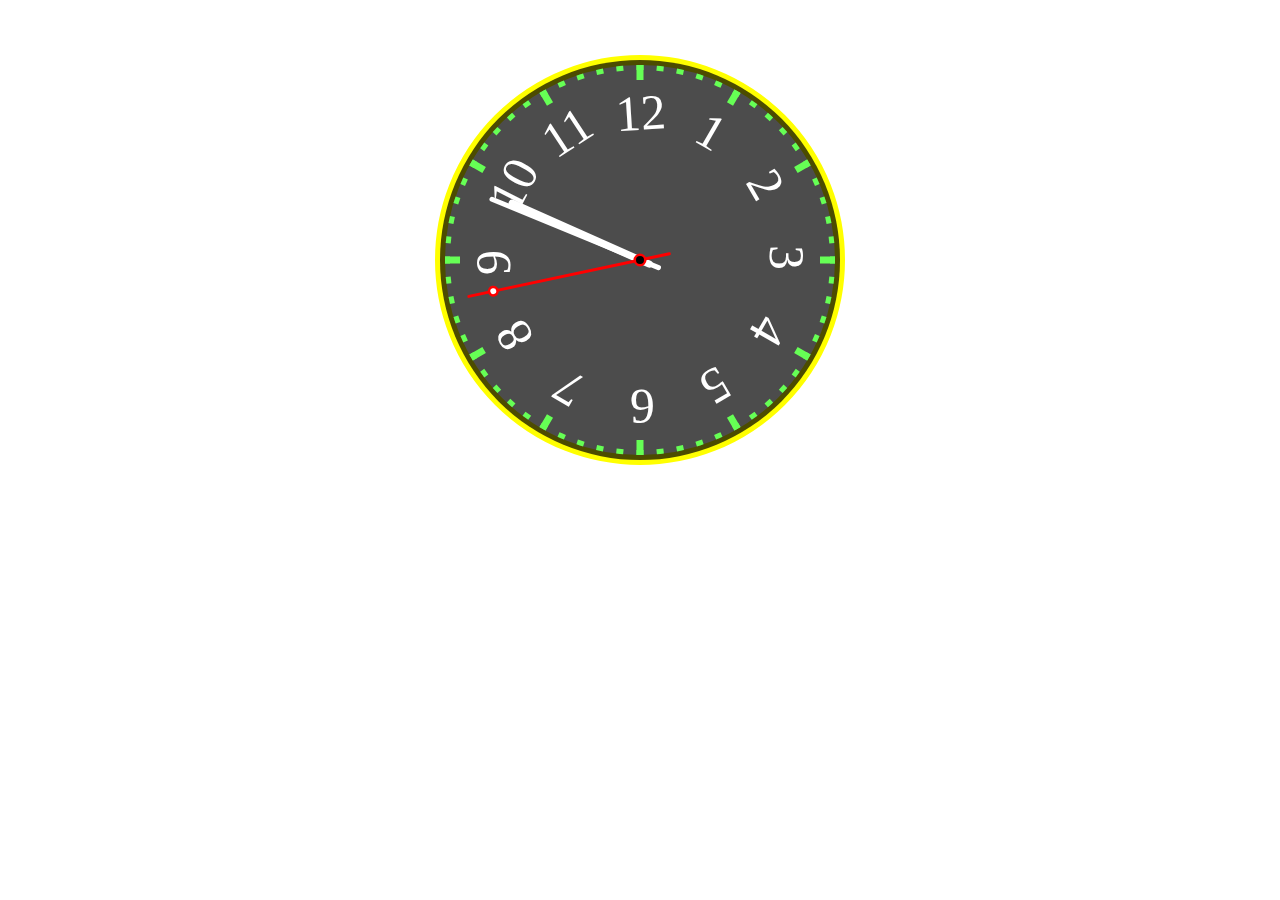
<file: canvas.html>
<!DOCTYPE html>
<html lang="en">
    <head>
    <title>canvas——时钟</title>
        <meta charset="utf-8">
        <style type="text/css" media="screen">
            body{background:url('https://ss0.bdstatic.com/94oJfD_bAAcT8t7mm9GUKT-xh_/timg?image&quality=100&size=b4000_4000&sec=1567157203&di=0f23c7fb6d408813229c4793c801dbc9&src=http://img.zcool.cn/community/03839555742a6c932f875b70fb894f0.jpg') center top no-repeat;}
            div{width:500px;height:500px;margin:10px auto;}
        </style>
    </head>
    <body>
    <div>
        <canvas id="can" width="500px" height="500px">您的浏览器不支持canvas</canvas>
    </div>
    <script type="text/javascript">


        var can=document.getElementById('can').getContext("2d");
            function click(){
                can.clearRect(0,0,500,500);
        can.strokeStyle='#ff0';
        can.fillStyle='rgba(0,0,0,0.7)';
        can.lineWidth='10';
        can.beginPath();
        can.arc(250,250,200,0,360,false);//圆心坐标  半径  0度-360度  逆时针
        can.closePath();
        can.stroke();                    //触笔画法
        can.fill();

        

        for(var i=0;i<12;i++){
            can.save();
            can.strokeStyle='#6f5';
            can.lineWidth='7';
            can.translate(250, 250);
            can.rotate(30*i*Math.PI/180);
            can.beginPath();
            can.moveTo(0, -180);
            can.lineTo(0, -195);
            can.closePath();
            can.stroke();
            can.restore();
        };

        for(var i=0;i<60;i++){
            can.save();
            can.strokeStyle='#6f5';
            can.lineWidth='7';
            can.translate(250, 250);
            can.rotate(6*i*Math.PI/180);
            can.beginPath();
            can.moveTo(0, -190);
            can.lineTo(0, -195);
            can.closePath();
            can.stroke();
            can.restore();
        };

        for(var j=0;j<12;j++){
        	can.save();
        	can.font='50px 宋体';
        	can.fillStyle='#fff';
        	can.translate(250,250);
        	j<9?can.rotate(30*(j+1)*Math.PI/180):can.rotate(29.7*(j+1)*Math.PI/180);
        	can.fillText(j+1,-15,-130);
        	can.restore();
        }

                           //清除圆形区域的图形函数；
            var nowTime=new Date();
            var second=nowTime.getSeconds();
            var minute=nowTime.getMinutes();
            var hour=nowTime.getHours();
            hour+=minute/60;
            minute+=second/60;

            can.save();
            can.font='40px 宋体';
            can.fillStyle='#fff';
            can.shadowOffsetX=2;
            can.shadowOffsetY=2;
            can.shadowBlur=5;
            can.shadowColor='#fff';
            can.textBaseline='top';
            if(hour>=6&&hour<12){
                can.fillText('Good morning！',100,0);
            }else
            if(hour>=12&&hour<18){
                can.fillText('Good afternoon！',100,0);
            }else
            if(hour>=18&&hour<23){
                can.fillText('Good evening！',100,0);
            }else{
                can.fillText('该睡觉啦！',150,0);
            }
            can.restore();

            can.save();
            can.strokeStyle='#fff';
            can.lineWidth='7';
            can.lineJoin='round';
            can.translate(250, 250);
            can.rotate(hour*30*Math.PI/180);
            can.beginPath();
            can.moveTo(0, 10);
            can.lineTo(0, -140);
            can.closePath();
            can.stroke();
            can.restore();

            can.save();
            can.strokeStyle='#fff';
            can.lineWidth='5';
            can.lineJoin='round';
            can.translate(250, 250);
            can.rotate(minute*6*Math.PI/180);
            can.beginPath();
            can.moveTo(0, 20);
            can.lineTo(0, -160);
            can.closePath();
            can.stroke();
            can.restore();

            can.save();
            can.strokeStyle='red';
            can.lineWidth='3';
            can.lineJoin='round';
            can.translate(250, 250);
            can.rotate(second*6*Math.PI/180);
            can.beginPath();
            can.moveTo(0, 30);
            can.lineTo(0, -175);
            can.closePath();
            can.stroke();
            can.strokeStyle='red';
            can.fillStyle='#fff';
            can.lineWidth='5';
            can.beginPath();
            can.arc(0,-150,3,0,360,false);
            can.closePath();
            can.stroke();
            can.fill();
            can.restore();


            can.save();
            can.strokeStyle='red';
            can.fillStyle='#000';
            can.lineWidth='5';
            can.beginPath();
            can.arc(250,250,4,0,360,false);
            can.closePath();
            can.stroke();
            can.fill();
            can.restore();

        }
        click();
        setInterval(click,1000);


    //清除圆形区域图形函数
    function clearArcFun(x,y,r,cxt){    //(x,y)为要清除的圆的圆心，r为半径，cxt为context
        var stepClear=1;//别忘记这一步  
        clearArc(x,y,r);
        function clearArc(x,y,radius){
            var calcWidth=radius-stepClear;  
            var calcHeight=Math.sqrt(radius*radius-calcWidth*calcWidth);  

            var posX=x-calcWidth;  
            var posY=y-calcHeight;  
                              
            var widthX=2*calcWidth;  
            var heightY=2*calcHeight;  
                              
            if(stepClear<=radius){  
                cxt.clearRect(posX,posY,widthX,heightY);  
                stepClear+=1;  
                clearArc(x,y,radius);  
        }  
    }  
}
    </script>
    </body>
</html>
</file>
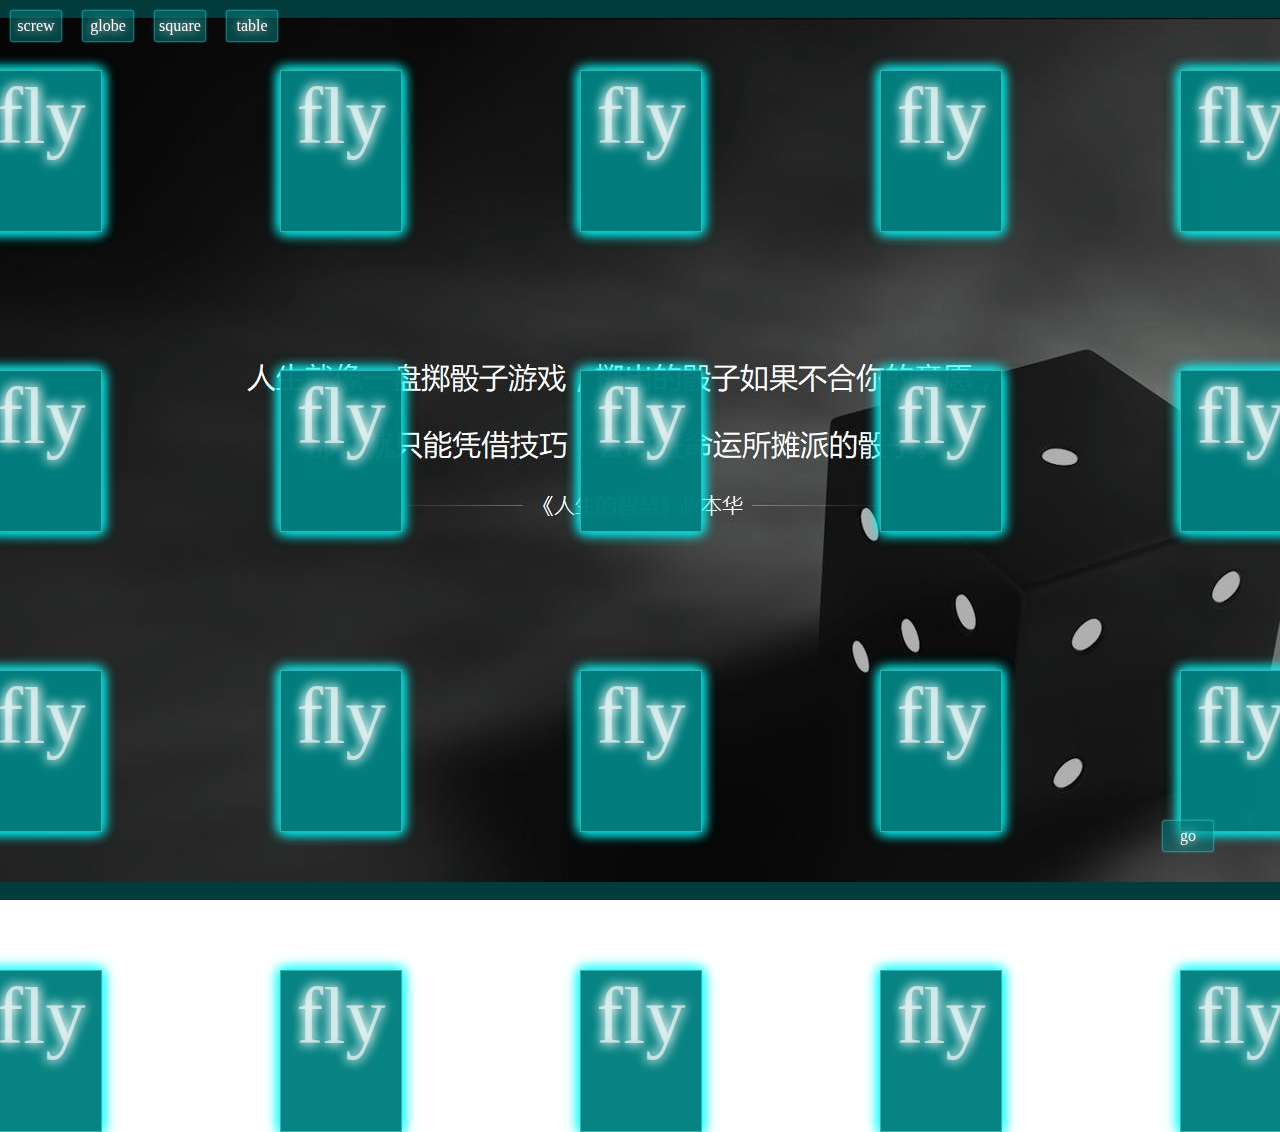
<file: dh.html>
<!DOCTYPE html>
<html lang="en">
    <head>
        <meta charset="utf-8">
        <title>小菜鸟李</title>
        <link rel="stylesheet" type="text/css" href="css/style.css">
        <style type="text/css">
            
        </style>
        <script src="js/jquery-1.12.1.min.js" type="text/javascript"></script>
        <script src="js/jquery.mousewheel.js" type="text/javascript"></script>
    </head>
    <body onselectstart="return false">
    <div id="wrap">
        <ul id='main'></ul>
    <ul id="btn">
        <li>screw</li>
        <li>globe</li>
        <li>square</li>
        <li>table</li>
        <li id="lij">go</li>
    </ul>
    <div id="win">
    <div id="close">
        <span>关闭</span>
    </div>
    </div>
    </div>
    <div id="btnn">
        <div id="bttn">
        <span>back</span>
    </div>
    </div>
    <script src="js/index.js" type="text/javascript"></script>
    </body>
</html>
</file>
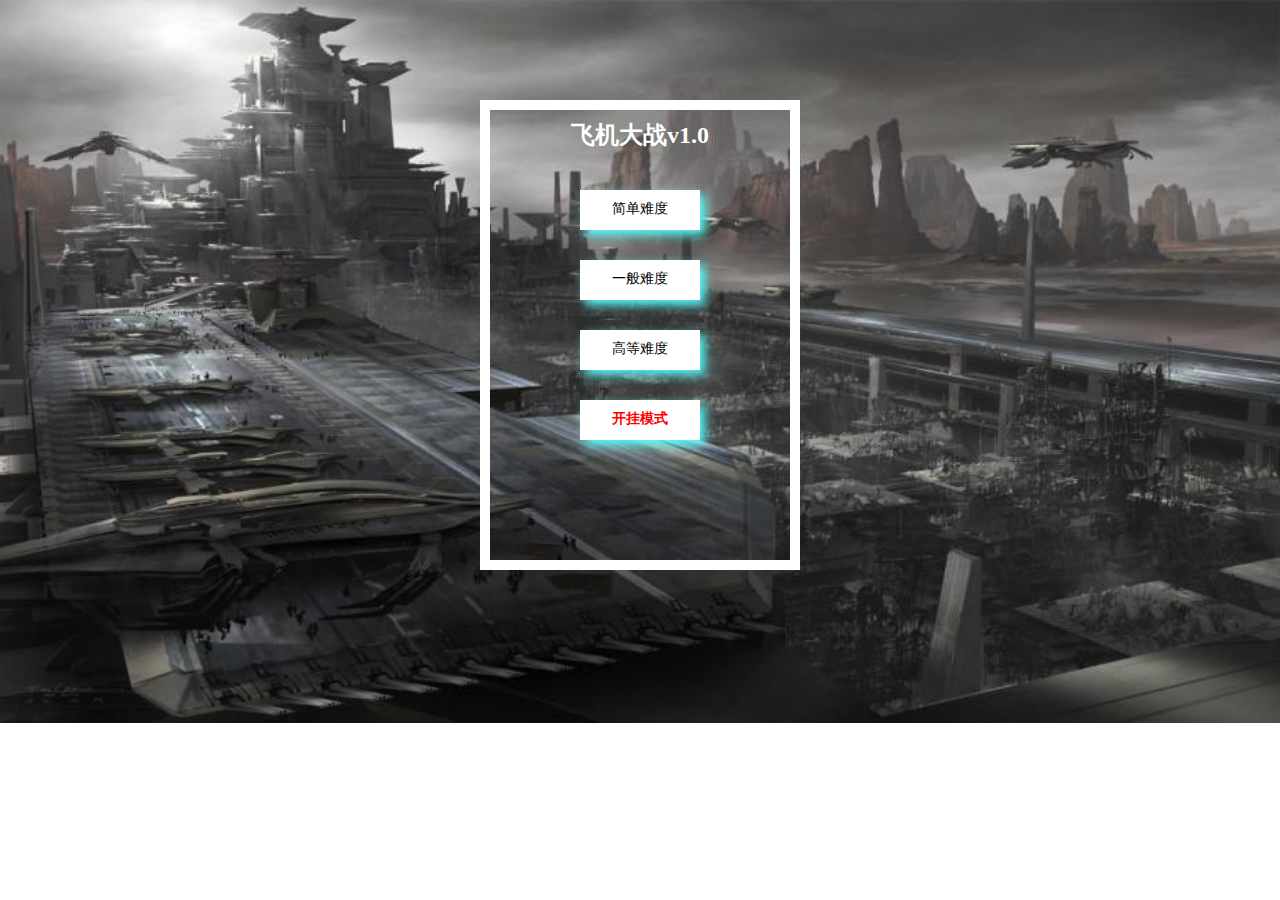
<file: plane.html>
<!DOCTYPE html>
<html lang="en">
    <head>
        <meta charset="utf-8">
        <title>飞机大战</title>
        <style type="text/css" media="screen">
            *{margin:0px;padding:0px;}
            body{
                height:100%;
                width:100%;
                overflow: hidden;
                background-size:cover;/*或者background-size:100%;背景图片铺满屏幕*/
             }
        </style>
    </head>
    <body>
    <script type="text/javascript">
        window.onload=function(){          //页面加载执行
            Game.exe();
        };
        var Game={                         //json
            exe:function(){                //执行属性函数
                this.init();
            },
            score:0,
            ifEnd:false,
            Ends:true,
            init:function(){               //初始化
                Game.score=0;
                document.body.style.backgroundImage='url("img/back.jpg")';
                document.body.style.backgroundRepeat='no-repeat';
                var oBox=document.createElement('div');
                oBox.id='box';
                oBox.style.cssText='width:300px;height:450px;border:10px solid #fff;margin:100px auto;position:relative;overflow:hidden;';
                document.body.appendChild(oBox);
                var oH=document.createElement('h2');
                oH.innerHTML='飞机大战v1.0';
                oH.style.cssText='font-family:"微软雅黑";line-height:50px;text-align:center;color:#fff;';
                oBox.appendChild(oH);
                for (var i =0; i <4; i++) {
                    var oP=document.createElement('p');
                    oP.index=i;                                    //!!!!!!
                    oP.style.cssText='font-size:14px;color:#000;width:100px;height:20px;background:#fff;padding:10px;margin:30px auto;text-align:center;cursor:pointer;box-shadow:5px 5px 10px #5ff;';
                    oP.onmouseenter=function(){
                        this.style.backgroundColor='#EE7AE9';
                    }
                    oP.onmouseleave=function(){
                        this.style.backgroundColor='#fff';
                    }
                    oP.onclick=function(ev){                          //点击进入游戏
                        ev=ev||window.event;
                        Game.start(this.index,oBox,ev);               //this.index
                    }
                    switch(i){
                        case 0:
                        oP.innerHTML='简单难度';
                        break;
                        case 1:
                        oP.innerHTML='一般难度';
                        break;
                        case 2:
                        oP.innerHTML='高等难度';
                        break;
                        case 3:
                        oP.innerHTML='开挂模式';
                        oP.style.color='#f00';
                        oP.style.fontWeight='bold';
                        break;
                    };
                    oBox.appendChild(oP);//要在循环体里
                };
                // oBox.appendChild(oP);
            },                                                                            //init结尾
            //游戏开始
            start:function(index,oGameBox,ev){


                    setTimeout(function(){                                                //2S弹窗
                        var oBoxx=document.createElement('div');
                        oBoxx.style.cssText='width:200px;height:50px;background:rgba(255,255,255,.5);position:absolute;margin:100px 55px;text-align:center;color:#000;font-size:16px;font-weight:bold;font-family:"楷体";line-height:50px;border-radius:50%;';
                        oBoxx.innerHTML='BOSS还有<span style="color:red;font-size:30px;">5S</span>到达！';
                        oGameBox.appendChild(oBoxx);
                        setTimeout(function(){
                            oBoxx.parentNode.removeChild(oBoxx);
                        },2000);
                    },15000);


                    oGameBox.innerHTML=' ';
                    var osc=document.createElement('span');
                    osc.innerHTML=this.score;
                    osc.style.cssText='color:red;';
                    oGameBox.appendChild(osc);
                    var x;
                    var y;
                    switch(index){
                        case 0:
                        x=200;y=600;break;
                        case 1:
                        x=300;y=400;break;
                        case 2:
                        x=400;y=200;break;
                        case 3:
                        x=30;y=500;break;
                    }
                    this.plane(oGameBox,ev,index,x);
                    this.enemy(oGameBox,osc,y);
                    this.money(oGameBox,osc);
                    // setTimeout(function(){
                    //      var oBoss=new Image();
                    //      oBoss.src='img/boss1.png';
                    //      oBoss.style.width=195;
                    //      oBoss.style.height=124;
                    //      oBoss.style.cssText='position:absolute;top:10px;left:50px;';
                    //      oGameBox.appendChild(oBoss);
                    //  },10000);
                    
                        Game.boss(oGameBox);
                        
                                                                //boss出现时间
              },                                                                            //start结尾
              //飞机
            plane:function(oGameBox,ev,index,x){
                var oPlane=new Image();
                oPlane.src='img/plane1_.png';
                oPlane.id='idplane';
                oPlane.style.width=60;
                oPlane.style.height=77;
                oPlane.style.cssText='top:370px;left:120px;position:absolute;cursor:pointer;'
                var leftMin=-25;
                var leftMax=265;
                var topMin=0;
                var topMax=380;
                oPlane.onmouseenter=function(ev){
                    ev=ev||window.event;
                //鼠标初始xy位置
                var eX = ev.clientX;
                var eY = ev.clientY;
                var planeX = this.offsetLeft;
                var planeY = this.offsetTop;
                var a = this;
                document.onmousemove = function(ev){
                    if(!Game.ifEnd){
                    ev = ev || window.event;                
                    var x_ = ev.clientX - eX;
                    var y_ = ev.clientY - eY;
                    l_ = planeX + x_ ;
                    t_= planeY + y_ ;
                    t_<0?a.style.top = Math.max(t_, topMin )+'px':a.style.top = Math.min( t_ , topMax )+'px';
                    // a.style.top = Math.max( t_ , topMin )+'px';
                    l_<0?a.style.left = Math.max( l_ , leftMin )+'px':a.style.left = Math.min( l_ , leftMax )+'px';
                    // a.style.left = Math.max( l_ , leftMin )+'px';                   
                }};
                document.onmousedown = function(){
                    this.onmousemove = null;
                };
            };
                oGameBox.appendChild(oPlane);
                this.bullet(oPlane,oGameBox,index,x);
            },                                                                            //plane结尾
            //子弹
            bullet:function(Plane,oGameBox,index,x){
                //子弹出现定时器
                this.timer=setInterval(function(){
                    var oBullet=new Image;
                    oBullet.src='img/bullet.png';
                    oBullet.width=6;
                    oBullet.height=22;
                    oBullet.className='idBullet';
                    var top=Plane.offsetTop-20;
                    var left=Plane.offsetLeft+27;
                    oBullet.style.cssText='top:'+top+'px;left:'+left+'px;position:absolute;';
                    oGameBox.appendChild(oBullet);
                    //子弹飞行定时器
                    oBullet.timer=setInterval(function(){
                        oBullet.style.top=oBullet.offsetTop-5+'px';
                        if(oBullet.offsetTop<-20){
                            clearInterval(oBullet.timer);
                            oBullet.parentNode.removeChild(oBullet);
                        }
                    },13);
                },x);
            },                                                                                //bullet结尾
            //敌机
            enemy:function(oGameBox,osc,y){
                this.Timer=setInterval(function(){
                    var oEnemy=new Image;
                    oEnemy.src='img/enemy.png';
                    oEnemy.width=23;
                    oEnemy.height=30;
                    var lMin=0; 
                    var lMax=oGameBox.clientWidth-oEnemy.width;
                    var left=Math.random()*(lMax-lMin)+lMin;
                    oEnemy.style.cssText='position:absolute;top:-30px;left:'+left+'px; '; 
                    oGameBox.appendChild(oEnemy);   
                    oEnemy.timer=setInterval(function(){
                        oEnemy.style.top=oEnemy.offsetTop+3+'px';
                        if(oEnemy.offsetTop>450){
                            clearInterval(oEnemy.timer);
                            oEnemy.parentNode.removeChild(oEnemy);
                        }
                    },13); 
                    //检测与子弹的碰撞
                    var Bullet=Game.getClass('idBullet');
                    oEnemy.boomz=setInterval(function(){
                        for(var i=0;i<Bullet.length;i++){
                            if(Game.boom(oEnemy,Bullet[i])){
                                Game.score++;
                                osc.innerHTML=Game.score;
                                oEnemy.src='img/boom.png';
                                clearInterval(oEnemy.boomz);
                                Bullet[i].parentNode.removeChild(Bullet[i]);
                                setTimeout(function(){
                                    if(oEnemy.parentNode){
                                    oEnemy.parentNode.removeChild(oEnemy);
                                }
                                },100);
                            }
                        };
                    },50);
                    //检测与飞机的碰撞
                    var iPlane=document.getElementById('idplane');
                    oEnemy.boomf=setInterval(function(){
                         if ( Game.ifEnd )
                             {
                                 clearInterval( oEnemy.boomf );
                             }
                            if ( Game.boom( oEnemy , iPlane ))
                            {
                                Game.ifEnd = true;
                                Game.Ends=false;
                                clearInterval(Game.aaaaaa);
                                clearInterval(Game.moneyTimer);
                                clearInterval( Game.timer );
                                clearInterval( Game.Timer );
                                clearInterval( oEnemy.boomf );
                                clearInterval(oEnemy.boomz);
                                oEnemy.src = 'img/boom.png';
                                iPlane.src = 'img/boom2.png';
                                setTimeout(function(){
                                    Game.over( oGameBox );
                                },1000);
                            }
                    },50);
                },y);
                 },                                                                                 //enemy结尾
            money:function(oGameBox,osc){
                this.moneyTimer=setInterval(function(){
                    var oMoney=new Image();
                    var i=Math.random()*2;
                    i<1?oMoney.src='img/money1.png':oMoney.src='img/money2.png';                    //用随机数来随机产生金币或银币
                    oMoney.style.width=20;
                    oMoney.style.height=20;
                    var lMin=0; 
                    var lMax=oGameBox.clientWidth-oMoney.width;
                    var left=Math.random()*(lMax-lMin)+lMin;
                    oMoney.style.cssText='position:absolute;top:-30px;left:'+left+'px; '; 
                    oGameBox.appendChild(oMoney);   
                    oMoney.timer=setInterval(function(){
                        oMoney.style.top=oMoney.offsetTop+2+'px';
                        if(oMoney.offsetTop>450){
                            clearInterval(oMoney.timer);
                            oMoney.parentNode.removeChild(oMoney);
                        }
                    },13);
                    var iPlane=document.getElementById('idplane');
                    oMoney.boomf=setInterval(function(){
                         if ( Game.ifEnd )
                            {
                                clearInterval( oMoney.boomf );
                                if(oMoney.parentNode){
                                oMoney.parentNode.removeChild(oMoney);
                            }
                            }
                            if ( Game.boom( oMoney , iPlane ))
                            {
                                if(i<1){
                                    Game.score+=10;                                         //碰到金币加10分
                                    osc.innerHTML=Game.score;
                                }else{
                                    Game.score+=5;                                          //碰到银币加5分
                                    osc.innerHTML=Game.score;
                                }
                                clearInterval( oMoney.boomf );
                                if(oMoney.parentNode){
                                oMoney.parentNode.removeChild(oMoney);
                            }
                            }
                    },50);
                },5000);
            },
            boss:function(oGameBox){
                this.aaaaaa=setTimeout(function(){


                    for(var i=0;i<20;i++){                                                          //boss血条
                        var odiv=document.createElement('div')
                        odiv.style.cssText='position;absolute;border:2px solid red;width:100px;height:10px;';
                        var j=i%2;
                        switch(j){
                            case 0:
                            odiv.style.cssText='width:5px;height:10px;background:red;float:right;margin-top:5px;border-left:1px solid #0aa;';
                            break;
                            case 1:
                            odiv.style.cssText='width:5px;height:10px;background:red;float:right;margin-top:5px;border-left:1px solid #0aa;';
                            break;
                        };
                        oGameBox.appendChild(odiv);
                    }



                var oBoss=new Image();
                oBoss.src='img/boss1.png';
                oBoss.id='idBoss';
                oBoss.style.width=195;
                oBoss.style.height=124;
                oBoss.style.cssText='position:absolute;top:-120px;left:52.5px;';
                oBoss.bossTimer1=setInterval(function(){                                    //boss出现
                    oBoss.style.top=oBoss.offsetTop+1+'px';
                    if(oBoss.offsetTop>5){
                        clearInterval(oBoss.bossTimer1);
                    }
                },13);
                oBoss.bossTimer2=setInterval(function(){     
                     if(Game.ifEnd){
                         clearInterval(oBoss.bossTimer2);
                                               //boss随机水平移动
                     }
                    var bo=Math.random()*2-1;
                    var bo2=Math.random()*50;
                    var bo3=Math.random()*104;
                     // console.log(bo);
                     // console.log(bo2);
                     // console.log(bo3);
                    if(bo<0){
                        oBoss.timer1=setInterval(function(){
                            oBoss.style.left=oBoss.offsetLeft-1+'px';
                            if(oBoss.offsetLeft<bo2){
                                clearInterval(oBoss.timer1);
                            }
                        },13);
                }else{
                    oBoss.timer2=setInterval(function(){
                       oBoss.style.left=oBoss.offsetLeft+1+'px'; 
                       if(oBoss.offsetLeft>bo3){
                        clearInterval(oBoss.timer2);
                       }
                   },13);
                }
                // Game.obb(oGameBox,oBoss);
                },3000);
                Game.obb(oGameBox,oBoss);
                oGameBox.appendChild(oBoss);
                clearInterval( Game.Timer );
            },20000);
            },
            //boss子弹
            obb:function(oGameBox,oBoss){
                this.obbTimer=setInterval(function(){                                        //boss子弹                
                var ob=new Image();
                ob.src='img/bossd.png';
                ob.style.width=8;
                ob.style.height=29;
                var top=130;
                var left=oBoss.offsetLeft+97;
                ob.style.cssText='position:absolute;top:'+top+'px;left:'+left+'px;';
                ob.timer=setInterval(function(){
                    ob.style.top=ob.offsetTop+2+'px';
                    if(ob.offsetTop>440){
                        clearInterval(ob.timer);
                        ob.parentNode.removeChild(ob);
                    }
                },13);
                oGameBox.appendChild(ob);
                //检测boss子弹与飞机的碰撞
                var iPlane=document.getElementById('idplane');
                    ob.qqq=setInterval(function(){
                            if ( Game.boom( ob , iPlane ))
                            {
                                Game.ifEnd = true;
                                Game.Ends=false;
                                // ob.parentNode.removeChild(ob);
                                clearInterval( Game.obbTimer );
                                clearInterval( ob.timer );
                                clearInterval(Game.aaaaaa);
                                clearInterval(oBoss.bossTimer1);
                                clearInterval(oBoss.bossTimer2);
                                clearInterval(Game.moneyTimer);
                                clearInterval( Game.timer );
                                clearInterval( Game.Timer );
                                clearInterval(ob.qqq);
                                ob.src = 'img/boom.png';
                                iPlane.src = 'img/boom2.png';
                                setTimeout(function(){
                                    Game.over( oGameBox );
                                },1000);
                            }
                    },50);
                
                },1500);
        },
            //碰撞检测函数
            boom:function(obj1,obj2){
                var oBt1=obj1.offsetTop;
                var oBl1=obj1.offsetLeft;
                var oBr1=oBl1+obj1.clientWidth;
                var oBb1=oBt1+obj1.clientHeight;

                var oBt2=obj2.offsetTop;
                var oBl2=obj2.offsetLeft;
                var oBr2=oBl2+obj2.clientWidth;
                var oBb2=oBt2+obj2.clientHeight;
                if(oBt1>oBb2||oBb1<oBt2||oBr1<oBl2||oBl1>oBr2){
                    return false;
                }else
                {
                    return true;
                }
            },                                                                                  //boom结尾
            //游戏结束弹框
            over:function(oGameBox){
                oGameBox.innerHTML=' ';
                var oWindow=document.createElement('div');
                oWindow.style.cssText='width:200px;height:380px;background:rgba(255,255,255,.5);margin:30px auto;';
                var oH3=document.createElement('h3');
                oH3.innerHTML='Game over!!!';
                oH3.style.cssText='padding-top:50px;text-align:center;';
                var oH4=document.createElement('h4');
                oH4.innerHTML='score: '+'<span style="color:red;font-weight:bold;font-size:20px;">'+Game.score+'</span>';
                oH4.style.cssText='text-align:center;';
                var oDiv=document.createElement('div');
                oDiv.innerHTML='重新开始';
                oDiv.style.cssText='width:80px;height:30px;background:red;font-size:14px;color:#000;font-weight:bold;line-height:30px;text-align:center;margin-left:60px;margin-top:20px;cursor:pointer;';
                oDiv.onclick=function(){
                    document.body.innerHTML=' ';
                    Game.exe();
                    Game.ifEnd=false;
                };
                oWindow.appendChild(oH3);
                oWindow.appendChild(oH4);
                oWindow.appendChild(oDiv);
                oGameBox.appendChild(oWindow);
            },
            //getClass方法
                getClass : function( cName , parent ){
                    parent = parent || document;
                    if ( document.getElementsByClassName )
                    {
                        return parent.getElementsByClassName(cName);
                    }
                    else
                    {
                        var all = parent.getElementsByTagName('*');
                        var arr = [];
                        for ( var i=0;i<all.length;i++ )
                        {
                            var arrClass = all.className.split(' ');
                            for ( var j=0;j<arrClass.length;j++ )
                            {
                                if ( arrClass[j] == cName )
                                {
                                    arr.push( all[i] );
                                    break;
                                }
                            }
                        }
                        return arr;
                    }
                },                                                                              //getclass结尾
        };
    </script>
    </body>
</html>
</file>
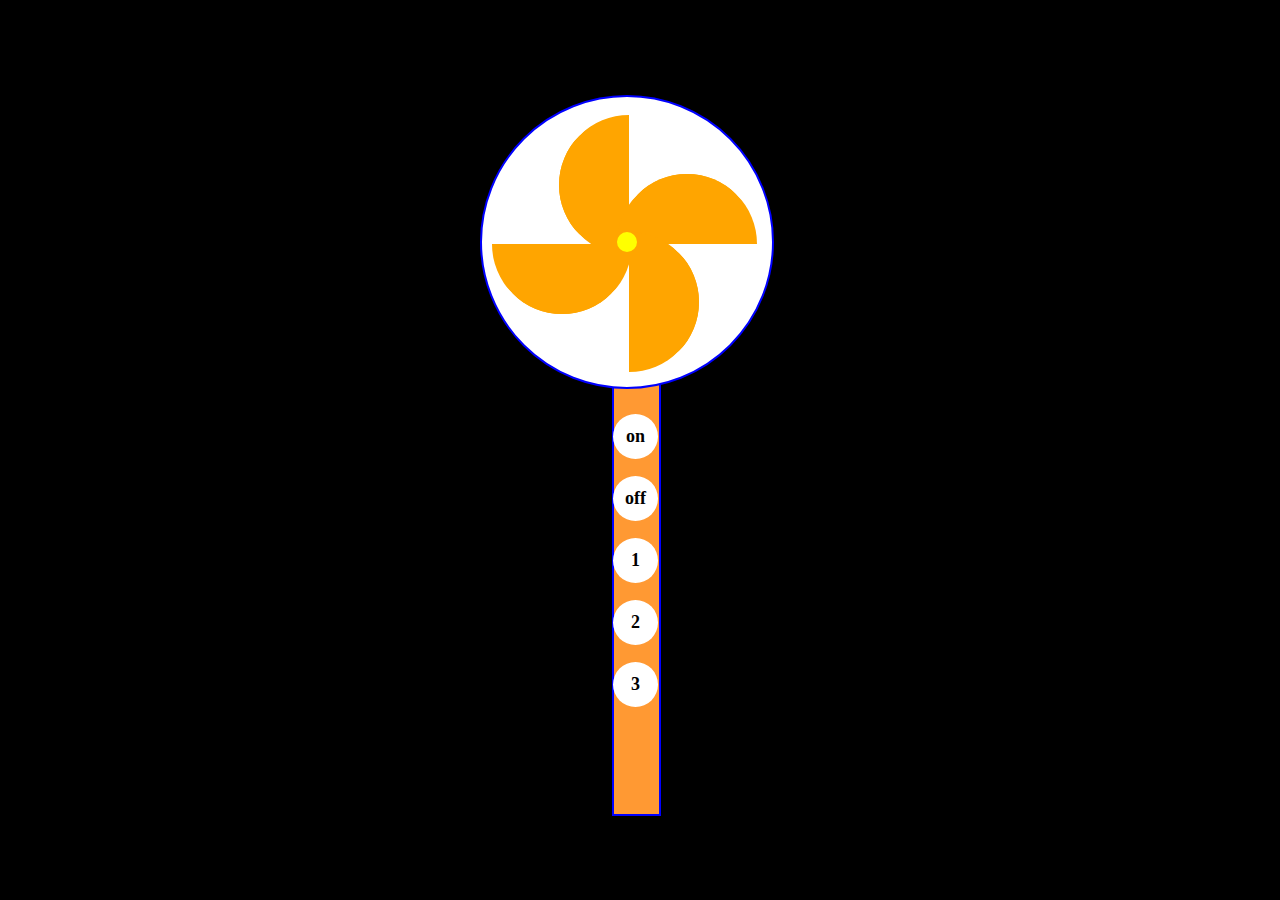
<file: small fan.html>
<!DOCTYPE html>
<html lang="en">
    <head>
        <meta charset="utf-8">
        <meta name="Keywords" content="小风扇"><!-- 关键字 -->
        <meta name="Description" content="html+css+css3+js做小风扇"><!--描述-->
        <style type="text/css" media="screen">
        body{background-color: #000;}
            .area{
                width:800px;
                height:800px;
                border:2px solid #000;
                margin:0px auto;/*将其水平居中*/
                position:relative;
            }/*定义外框属性*/
            .cycle{
                width:290px;
                height:290px;
                border:2px solid blue;
                border-radius:50%;
                position:absolute;
                margin:30px 0px 0px 240px;
                transition:all 1s;
                z-index:2;
                background:#fff;
                /*transition: all 1s;*/

            }

            .rotate{
                animation:rotate 1s linear infinite;
            }/*调用动画关键帧 Css3*/
            .rotate_1{
                animation:rotate 0.8s linear infinite;
            }
            .rotate_2{
                animation:rotate 0.5s linear infinite;
            }
            .rotate_3{
                animation:rotate 0.1s linear infinite;
            }
            .fan_1{
                width:0px;
                height:0px;
                border:200px solid red;
                border-top-color:orange;
                border-bottom-color:transparent;
                border-left-color:orange;
                border-right-color:transparent;
                border-width:70px;
                margin-left:77px;
                margin-top:18px;
                position:absolute;
                border-radius:50%;
                transform:rotate(-45deg);
            }
            .fan_2{
                width:0px;
                height:0px;
                border:200px solid red;
                border-top-color:transparent;
                border-bottom-color:orange;
                border-left-color:transparent;
                border-right-color:orange;
                border-width:70px;
                margin-left:135px;
                margin-top:77px;
                position:absolute;
                border-radius:50%;
                transform:rotate(-135deg);

            }
            .fan_3{
                width:0px;
                height:0px;
                border:200px solid red;
                border-top-color:transparent;
                border-bottom-color:orange;
                border-left-color:orange;
                border-right-color:transparent;
                border-width:70px;
                margin-left:10px;
                margin-top:77px;
                position:absolute;
                border-radius:50%;
                transform:rotate(-45deg);


            }
            .fan_4{
                width:0px;
                height:0px;
                border:200px solid red;
                border-top-color:transparent;
                border-bottom-color:orange;
                border-left-color:transparent;
                border-right-color:orange;
                border-width:70px;
                margin-left:77px;
                margin-top:135px;
                position:absolute;
                border-radius:50%;
                transform:rotate(-45deg);


            }
            .center{
                width:20px;
                height:20px;
                background-color: yellow;
                border-radius: 50%;
                position:absolute;
                margin-top: 135px;
                margin-left: 135px;
                z-index: 1;
            }
            .gan{
                width:45px;
                height:450px;
                border:2px solid blue;
                position:absolute;
                top:147px;
                left:372px;
                background:#ff9933;
                padding-top:150px;
            }
            .gan ul li{
                list-style:none;
                width:45px;
                height:45px;
                text-align:center;
                line-height:45px;
                margin-top:50px;
                margin-bottom:-33px;
                margin-left:-41px;
                background:#fff;
                font-weight:bold;
                font-size:18px;
                cursor:pointer;
                border-radius: 50%;
            }
            .gan ul li:hover{
                background-color: yellow;
            }
            .cycle:hover{
                transform:rotate(360deg);
            }
            

            @keyframes rotate{
                from{transform:rotate(0deg)}/*开始*/
                to{transform:rotate(360deg)}
                }/*结束*/;
            
        </style>
    </head>
    <body>
    <h3>点击按钮控制它</h3>
    <div class="area">
        <div class="cycle">
            <div class="fan_1"></div>
            <div class="fan_2"></div>
            <div class="fan_3"></div>
            <div class="fan_4"></div>
            <div class="center"></div>
        </div>
        <div class="gan">
        <ul>
            <li>on</li>
            <li>off</li>
            <li>1</li>
            <li>2</li>
            <li>3</li>
        </ul> 
        </div>
    </div>
    <!--引入外部Jquery类库文件-->
        <script type="text/javascript" src="js/jquery-1.12.1.min.js"></script>
        <script>
            /*测试该脚本文件是否生效*/
            //console.log($); 当该串代码解析陈功 说明咱们脚本引用成功
            //获取相应的电风扇按钮
            /*
                jquery-1.12.3.j为类库（API），是由原生Js进行封装的
                $("");:在Js中通过行为查找网页文档元素
                $是JS里面选择器 该文档中查找元素
                ("元素名、id、class、群组混合");
                .click();Jquery中 鼠标点击动作/事件
                function()：方法构造
                点击添加/修改/删除 /循环/一般都写在function方法构造中
            */
            var _index = 0;
            /*
                var 是Js中关键字，用来声明某个对象/创建对象 方便后期调用
                _index 变量名/对象名字 自定义
                = 赋值 把等号右边值赋值给左边 右边值数据类型（字符串、数字）
            */
            $(".gan ul li").click(function(){
                //console.log("同学们你们是最棒最优秀的");
                _index = $(this).index();//获取当前li序列号
                /*
                    this:当前 .index()获取序列号函数
                */
                //console.log(_index)
                /*
                    if：判断
                    ()：条件判断 
                    _index==5:当按钮索引等于5的时候，
                    通过addClass添加类名函数动态添加一个自定义旋转动画样式
                */
                if(_index==0){
                    $(".cycle").addClass("rotate");
                    console.log("凡事");
                }
                /*
                    _index==4:当按钮索引等于5的时候，
                    通过addClass添加类名函数动态移除一个自定义旋转动画样式
                */
                if(_index==1){
                    $(".cycle").removeClass("rotate rotate_1 rotate_2 rotate_3");
                }
                if(_index==2){
                    $(".cycle").addClass("rotate_1");
                }
                if(_index==3){
                    $(".cycle").addClass("rotate_2");
                }
                if(_index==4){
                    $(".cycle").addClass("rotate_3");
                }
            });
        </script>
    </body>
</html>
</file>
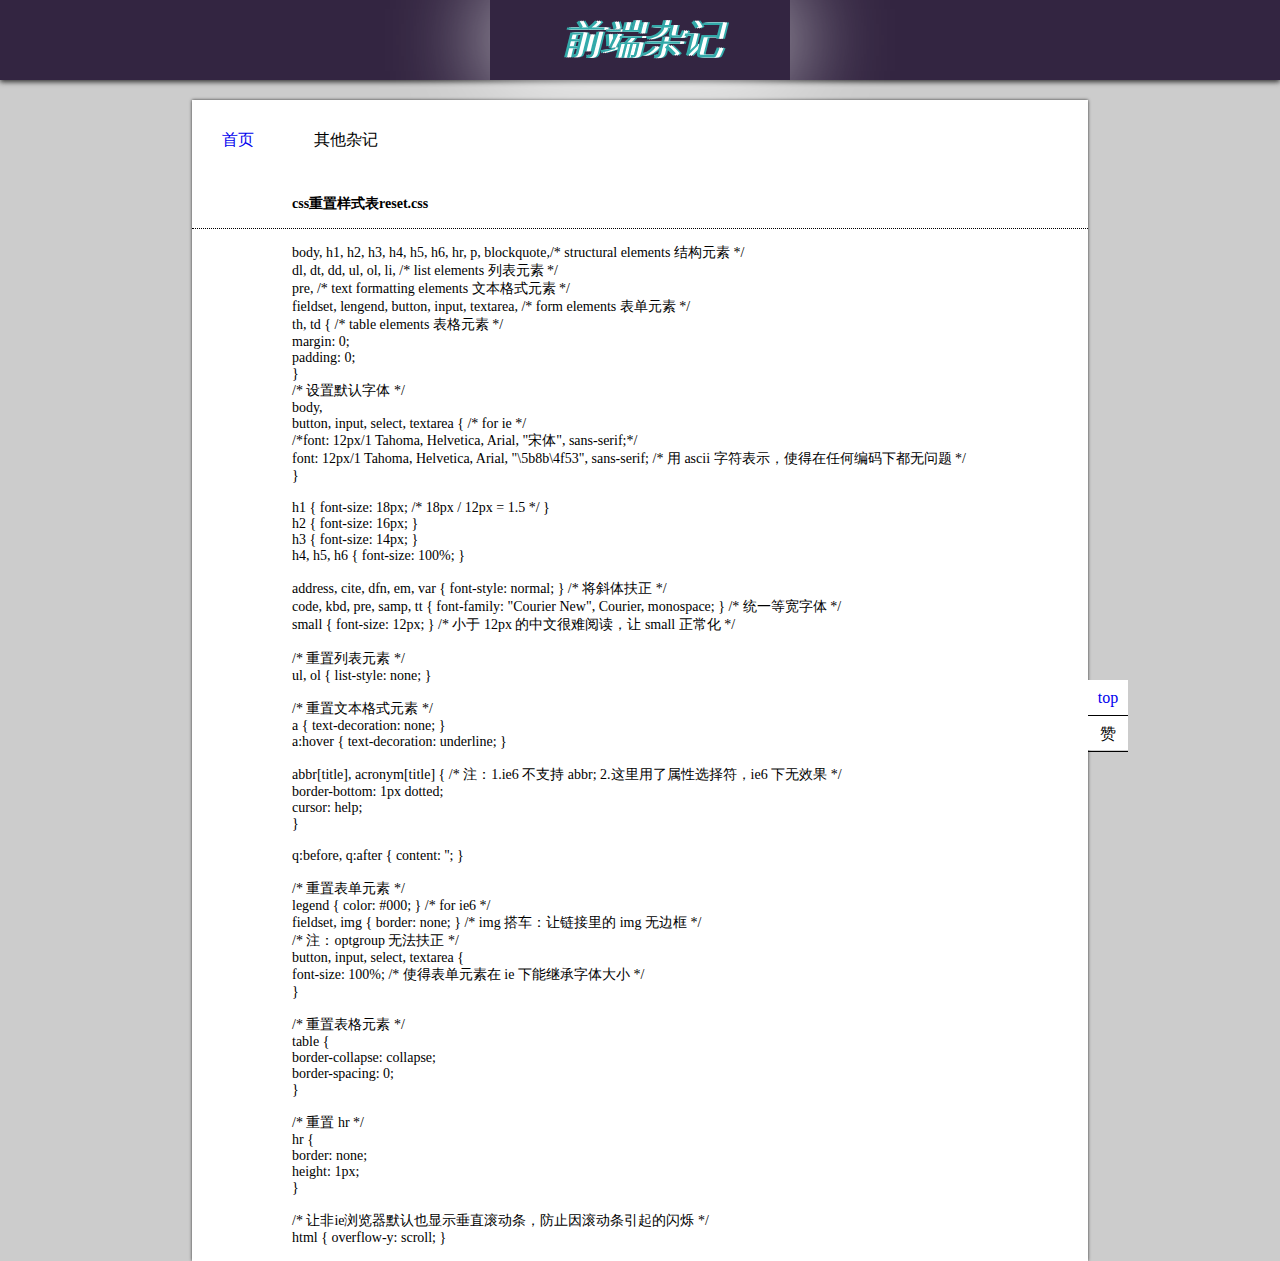
<file: text.html>
<!DOCTYPE html>
<html lang="en">
    <head>
    <title>随笔</title>
        <meta charset="utf-8">
        <style type="text/css" media="screen">
            *{margin:0;padding:0;}
            body{background:#ccc;}
            a{text-decoration:none;}
            div{font-family: '微软雅黑';cursor:default;}
            li{list-style: none;}
            #welcome{width:100%;height:80px;background:#332541;text-align: center;line-height: 80px;color:#3aa;font-size: 40px;font-family: '楷书';text-shadow:2px 0  0px #fff,4px 0  0px #fff,6px 0  0px #3aa;font-style: oblique;position:relative;box-shadow: 0 2px 5px #333;position:fixed;}
            #p{box-shadow: 0 0 100px #fff;width:300px;display:inline-block;}
            /*h3{display:inline-block;}*/
            .text{width:70%;height:auto;margin:100px 15%;background:#fff;box-shadow: 0 0 3px #333;position:absolute;z-index: -1;}
            .text h3:hover{color:#32a;}
            h3{transition:0.5s;border-bottom:1px dotted #000;}
            .text h3,.text p{padding:15px 100px;font-size: 14px;}
            canvas{position:fixed;z-index: 100;transition:1s;}
            #toTop{position:fixed;width:40px;height:70px;background:#fff;left:85%;bottom:150px;}
            #toTop ul li{height:35px;border-bottom: 1px solid #000;color:#000;text-align: center;line-height: 35px;cursor:pointer;transition:0.5s;}
            #toTop ul li a:hover{color:#af0;}
            #nav ul li{float:left;padding:30px 30px;}
            #nav ul li a:hover{color:#3f4;}
        </style>
    </head>
    <body>
    <canvas id="can" width="300px" height="80px"></canvas>
    <div id='top'></div>
    <div id='welcome'>
    
    <p id="p">前端杂记</p>
    </div>
    <div class="text">
    <div id="nav">
        <ul>
            <li><a href='index.html' target='_blank'>首页</a></li>
            <li>其他杂记</li>
        </ul>    
    </div>
    <h3 style="margin-top:80px">css重置样式表reset.css</h3>
    <p>body, h1, h2, h3, h4, h5, h6, hr, p, blockquote,/* structural elements 结构元素 */<br>
dl, dt, dd, ul, ol, li, /* list elements 列表元素 */<br>
pre, /* text formatting elements 文本格式元素 */<br>
fieldset, lengend, button, input, textarea, /* form elements 表单元素 */<br>
th, td { /* table elements 表格元素 */<br>
    margin: 0;<br>
    padding: 0;<br>
}<br>
/* 设置默认字体 */<br>
body,<br>
button, input, select, textarea { /* for ie */<br>
    /*font: 12px/1 Tahoma, Helvetica, Arial, "宋体", sans-serif;*/<br>
    font: 12px/1 Tahoma, Helvetica, Arial, "\5b8b\4f53", sans-serif; /* 用 ascii 字符表示，使得在任何编码下都无问题 */<br>
}<br>
 <br>
h1 { font-size: 18px; /* 18px / 12px = 1.5 */ }<br>
h2 { font-size: 16px; }<br>
h3 { font-size: 14px; }<br>
h4, h5, h6 { font-size: 100%; }<br>
 <br>
address, cite, dfn, em, var { font-style: normal; } /* 将斜体扶正 */<br>
code, kbd, pre, samp, tt { font-family: "Courier New", Courier, monospace; } /* 统一等宽字体 */<br>
small { font-size: 12px; } /* 小于 12px 的中文很难阅读，让 small 正常化 */<br>
 <br>
/* 重置列表元素 */<br>
ul, ol { list-style: none; }<br>
 <br>
/* 重置文本格式元素 */<br>
a { text-decoration: none; }<br>
a:hover { text-decoration: underline; }<br>
 <br>
abbr[title], acronym[title] { /* 注：1.ie6 不支持 abbr; 2.这里用了属性选择符，ie6 下无效果 */<br>
    border-bottom: 1px dotted;<br>
    cursor: help;<br>
}<br>
 <br>
q:before, q:after { content: ''; }<br>
 <br>
/* 重置表单元素 */<br>
legend { color: #000; } /* for ie6 */<br>
fieldset, img { border: none; } /* img 搭车：让链接里的 img 无边框 */<br>
/* 注：optgroup 无法扶正 */<br>
button, input, select, textarea {<br>
    font-size: 100%; /* 使得表单元素在 ie 下能继承字体大小 */<br>
}<br>
 <br>
/* 重置表格元素 */<br>
table {<br>
    border-collapse: collapse;<br>
    border-spacing: 0;<br>
}<br>
 <br>
/* 重置 hr */<br>
hr {<br>
    border: none;<br>
    height: 1px;<br>
}<br>
 <br>
/* 让非ie浏览器默认也显示垂直滚动条，防止因滚动条引起的闪烁 */<br>
html { overflow-y: scroll; }</p>
</div>

<div id="toTop">
<ul id="ul1">
    <li><a href='#top'>top</a></li>
    <li>赞</li>
</ul>
    
</div>
    <script>
           var p=document.getElementById('p');
           var li=document.getElementById('ul1').getElementsByTagName('li');
           li[0].onclick=function(){

           }
           var can=document.getElementById('can')
           var cxt=can.getContext("2d");



           function a(){
                var random1=Math.random()*280+10;
                var random2=Math.random()*60+10;
                cxt.fillStyle = "#eeeeef";
            
            for(var i= 0; i <= 4; i++){
                cxt.beginPath();
                cxt.arc(random1,random2,i*2,0,2*Math.PI);
                cxt.closePath();
                cxt.fillStyle = "rgba(255,255,255,0.25)";
                cxt.fill();
            }
                


           }
           timer=setInterval(a,2000);
           setTimeout(function(){
            clearInterval(timer)
            can.style.marginTop=800+'px';
            setTimeout(function(){
                cxt.clearRect(0,0,300,300);
            },1000)
            
           },30000)
           
    </script>
    </body>
</html>
</file>
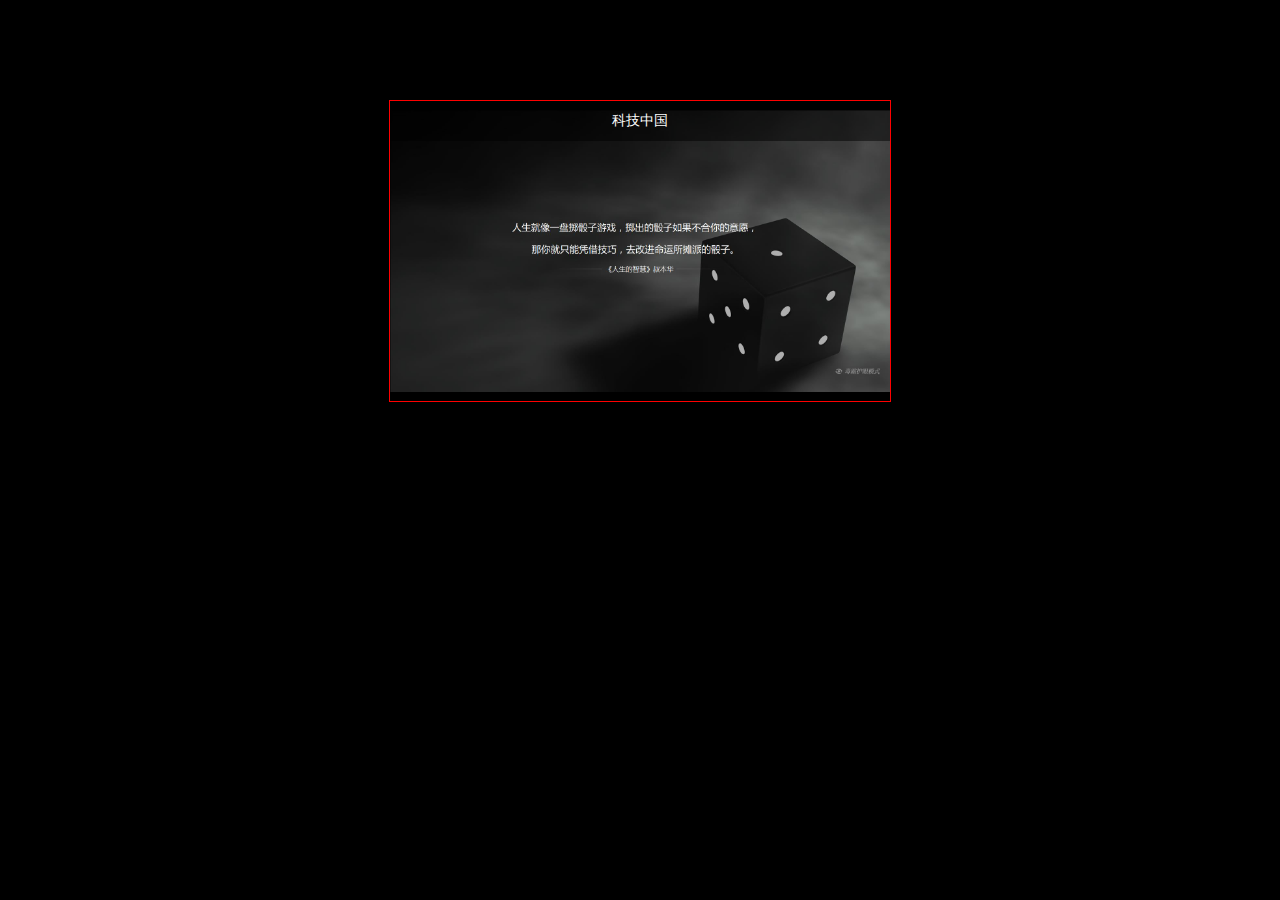
<file: video.html>
<!DOCTYPE html>
<html lang="en">
    <head>
        <meta charset="utf-8">
        <title>视频播放器小案例</title>
        <style type="text/css" media="screen">
        *{margin:0px;padding:0px;}
            #box{width:500px;height:300px;margin:100px auto;border:1px solid #f00;position:relative;}
            
           
            #div1{width:500px;height:1px;background:rgba(255,255,255.5);position:relative;margin-bottom: 10px;}
            #div2{width:0px;height:1px;background:#0ff;}
            #div3{width:3px;height:3px;border-radius: 50%;border:2px solid #fff;background:#0ff;position:absolute;top:-3px;left:0px;box-shadow: 0 0 5px #fff;}
            #div3:hover{width:5px;height:5px;top:-4px;}
            #div4{width:3px;height:3px;top:-3px;}
            #div4:hover{width:5px;height:5px;}
            #speed{position:absolute;border-radius:8px;border:1px solid #fff;color:#fff;font-size: 10px;font-family: '微软雅黑';line-height: 15px;text-align: center;width:25px;height:15px;cursor: pointer;top:20px;left:300px;}
            #bottom{position:absolute;width:500px;display:none;bottom:0px;transition:2s;background:rgba(0,0,0,.5);cursor:default;}
            #top{background:rgba(0,0,0,.5);text-align:center;line-height:40px;color:#fff;font-size: 14px;font-family: '微软雅黑';width:500px;height:40px;position:absolute;top:0;}
            #middle{background:rgba(0,0,0,.5);text-align:center;line-height:215px;color:#fff;font-size: 20px;font-family: '微软雅黑';opacity: 0;transition:1s;}
            .img1{margin-left: 10px;}
            .img{width:25px;height:25px;}
            img{cursor: pointer;}
            p{display:inline-block;color:rgba(255,255,255,.6);font-size: 12px;font-family:'微软雅黑';}
        </style>
    </head>
    <body style="background:#000" onselectstart='return false'>
    <div id='box'>
        <video width='500px' height='300px' src='https://vd2.bdstatic.com/mda-jhrw364qcy3cmhae/sc/mda-jhrw364qcy3cmhae.mp4?auth_key=1567925120-0-0-8d3e7253f45bea5b36147003534b8fdf&bcevod_channel=searchbox_feed&abtest=all' poster='img/bg.jpg' id="vid">
            <source src="/media/video.oga">
            <source src="/media/video.m4v">
            您的浏览器不支持video标签，请您更换浏览器！
        </video>
        <div id='top'>
            科技中国
        </div>
        <div id="middle" style="width:500px;height:218px;position:absolute;top:40px;">
            休息一下，点击继续！
        </div>
        <div id="bottom">
        <div id='div1'>
            <div id="div2"></div>
            <div id="div3"></div>
        </div>
        <img src="img/begin1.png" alt="" class="img img1" title='点击播放'>
        <img src="img/next4.png" alt="" width="15px" height="15px" class="img1" title="上一个" id="last">
        <img src="img/next3.png" alt="" width="15px" height="15px" title="下一个" id="next">
        <p style='margin-left:10px'>00:00:00</p>
        <p>/00:00:00</p>
        <div id="speed">倍速</div>
        <img src="img/1_WPS.png" alt="" width="20px" height="20px" style='margin-left:130px' title="静音">
        <div id="volume" style="width:80px;height:2px;background:#fff;border-radius:3px;display:inline-block;position:absolute;margin-top:15px">
            <div id='div4' style="background:#0ff;border-radius: 50%;position:absolute;left:80px;box-shadow: 0 0 5px #fff;border:2px solid #fff;">
            </div>
        </div>
        <div id="div5" title='全屏' style='width:20px;height:15px;border-radius:5px;border:1px solid #fff;display:inline-block;position:absolute;right:12px;top:20px;'>
        </div>
        </div>
    </div>
    <script>
        var img=document.getElementsByTagName('img');
        var middle=document.getElementById('middle');
        var vid=document.getElementById('vid');
        var p=document.getElementsByTagName('p');
        var div2=document.getElementById('div2');
        var div3=document.getElementById('div3');
        var div4=document.getElementById('div4');
        var div5=document.getElementById('div5');
        var bottom=document.getElementById('bottom');
        var top=document.getElementById('top');
        var speed=document.getElementById('speed');
        var next=document.getElementById('next');
        var last=document.getElementById('last');
        var play=true;
        var allTime=0;
        var sportTime=0;
        set();
        function set(){setTimeout(function(){
            allTime=vid.duration;
            var h=num(Math.floor(allTime/3600));
            var m=num(Math.floor(allTime/60));
            var s=num(Math.floor(allTime%60));
            p[1].innerHTML='/'+h+':'+m+':'+s;
        },1000)
    }

        function num(num){
                if(num<10){
                    return '0'+num;
                }else{
                    return num;
                }
        }

        
            function a(){
            sportTime=vid.currentTime;
            var h=num(Math.floor(sportTime/3600));
            var m=num(Math.floor(sportTime/60));
            var s=num(Math.floor(sportTime%60));
            p[0].innerHTML=h+':'+m+':'+s;

        }

        function b(){
            var bili=sportTime/allTime;
            var w=495*bili;
            div2.style.width=w+'px';
            div3.style.left=w+'px';
            if(sportTime>=allTime){
                    clearInterval(img[0].timer);
                    clearInterval(img[0].timer1);
                    div2.style.width=0;
                    div3.style.left=0;
                    img[0].src='img/begin1.png';
                    play=true;
                }
        }

        img[0].onclick=function c(){
            if(play){
                play=false;
                vid.play();
                this.src='img/11.png';
                this.title='点击暂停';
                this.timer=setInterval(a,1000);
                this.timer1=setInterval(b,50);
                middle.style.opacity=0;
            }else{
                play=true;
                vid.pause();
                this.src='img/begin1.png';
                clearInterval(this.timer);
                clearInterval(this.timer1);
                clearInterval(middle.timer);
                clearInterval(middle.timer1);
                clearInterval(window.timer);
                clearInterval(window.timer1);
                middle.style.opacity=1;
            }
        }
        middle.onclick=function(){
            if(play){
                play=false;
                vid.play();
                img[0].src='img/11.png';
                img[0].title='点击暂停';
                this.timer=setInterval(a,1000);
                this.timer1=setInterval(b,13);
                this.style.opacity=0;
            }else{
                play=true;
                vid.pause();
                img[0].src='img/begin1.png';
                clearInterval(this.timer);
                clearInterval(this.timer1);
                clearInterval(img[0].timer);
                clearInterval(img[0].timer1);
                clearInterval(window.timer);
                clearInterval(window.timer1);
                this.style.opacity=1;
            }
        }
            //点击喇叭静音/取消返回原值；
            var k=true;
            if(vid.volume=1){
                var v=1;
                var vL=div4.style.left;
            }else{
            var v=0;
            var vL=0;
        }
            img[3].onclick=function(){
                if(k){
                    vid.volume=0;
                    this.src='img/3.png';
                    div4.style.left=0;
                    k=false;
                }else{
                    vid.volume=v;
                    this.src='img/1_WPS.png';
                    div4.style.left=vL;
                    k=true;
                }
        //     if(vid.volu
        //     me>0){
        //         vid.volume=0;
        //     }else{
        //     vid.volume=1;
        // }
        }

        /*for(var i=0;i<3;i++){
            img[i].onmouseenter=function(){
                this.src='img/begin_blue1.png';
                this.onmouseleave=function(){
                this.src='img/begin1.png';
            }
            }
            
        }*/

        box.onmouseover=function(){
            bottom.style.display='block';
            this.onmouseleave=function(){
                setTimeout(function(){
                    bottom.style.display='none';
                },2000)
            }
        }

        //拉动音量条调节音量
        div4.onmousedown=d;
        function d(ev){
            var ev=ev||window.event;
            var x = ev.clientX - div4.offsetLeft;
            // this.style.width=10+'px';
            // this.style.height=10+'px';
            document.onmousemove=function(ev){
                var ev=ev||window.event;
                var _left = ev.clientX - x;
                if(_left<0){
                    _left=0;
                    img[3].src='img/3.png';
                }else if(_left>80){
                    _left=80;
                }else{
                    img[3].src='img/1_WPS.png';
                    _left=_left;
                }
                div4.style.left = _left+'px';
                vid.volume=_left/80*1;
                v=vid.volume;
                vL=div4.style.left;
            }
        }
        document.onmouseup=function(){
            clearInterval(div3.timer)
            this.onmousemove=null;
            // div4.style.width=8+'px';
            // div4.style.height=8+'px';
            // div3.style.width=5+'px';
            // div3.style.height=5+'px';
        }
        //拉动进度条调节进度
        div3.onmousedown=e;
        function e(ev){
            !play?vid.play():vid.pause();
            var ev=ev||window.event;
            this.timer=setInterval(a,1000);
            var x = ev.clientX - div3.offsetLeft;
            // this.style.width=8+'px';
            // this.style.height=8+'px';
            document.onmousemove=function(ev){
                var ev=ev||window.event;
                var _left = ev.clientX - x;
                if(_left<0){
                    _left=0;
                }else if(_left>495){
                    _left=495;
                }
                div2.style.width=_left+'px';
                div3.style.left = _left+'px';
                vid.currentTime=_left/500*allTime;
            }
        }


        //全屏
        div5.onclick = function(){
            toFullVideo();
        }

        //双击全屏
        box.ondblclick=function(){
            toFullVideo();
        }
        //全屏兼容函数
        function toFullVideo(){

            if(vid.requestFullscreen){

                return vid.requestFullscreen();

            }else if(vid.webkitRequestFullScreen){

                return vid.webkitRequestFullScreen();

            }else if(vid.mozRequestFullScreen){

                return vid.mozRequestFullScreen();

            }else{

                return vid.msRequestFullscreen();

            }
        }

        //键盘控制
        document.onkeydown=function(ev){
            var ev = ev||window.event;
            var key=ev.keyCode;
            switch(key){
                case 32:
                c();
                break;
                case 38:
                s();
                break;
                case 40:
                j();
                break;
            }
        }

        function c(){
            if(play){
                play=false;
                vid.play();
                img[0].src='img/11.png';
                img[0].title='点击暂停';
                this.timer=setInterval(a,1000);
                this.timer1=setInterval(b,50);
                middle.style.opacity=0;
            }else{
                play=true;
                vid.pause();
                img[0].src='img/begin1.png';
                clearInterval(this.timer);
                clearInterval(this.timer1);
                clearInterval(middle.timer);
                clearInterval(middle.timer1);
                clearInterval(img[0].timer);
                clearInterval(img[0].timer1);
                middle.style.opacity=1;
            }
        }

        function s(){
            img[3].src='img/1_WPS.png';
            if(vid.volume>0.9){
            vid.volume=1;
            }else{vid.volume += 0.05;
                var lX=vid.volume*80;
                div4.style.left = lX+'px';
            }

        }
        function j(){
            if(vid.volume<0.1){
            vid.volume =0;
            div4.style.left=0;
            img[3].src='img/3.png';
            }else{vid.volume -= 0.05;
                var lX=vid.volume*80;
                div4.style.left = lX+'px';
            }
        }

        //倍速 未完善
        speed.onclick=function(){
            this.timer=setInterval(function(){
                st=vid.currentTime;
                stt= st + 0.5;
                vid.currentTime=stt;
            },300)
            if(vid.ended){
                clearInterval(this.timer);
            }
        }

        //上一个，下一个
        next.onclick=function(){
            vid.src='https://vd2.bdstatic.com/mda-jhkw7wdqzn0ff26p/sc/mda-jhkw7wdqzn0ff26p.mp4?auth_key=1567925223-0-0-edc4874b6f7a0eda835b9e594fbd8a1b&bcevod_channel=searchbox_feed&abtest=all';
            set();
            !play?vid.play():vid.pause();
        }
        last.onclick=function(){
            vid.src='https://vd2.bdstatic.com/mda-jhrw364qcy3cmhae/sc/mda-jhrw364qcy3cmhae.mp4?auth_key=1567925120-0-0-8d3e7253f45bea5b36147003534b8fdf&bcevod_channel=searchbox_feed&abtest=all';
            set();
            !play?vid.play():vid.pause();
        }
    </script>
    </body>
</html>
</file>
<file: css/style.css>
/* 
* @Author: anchen
* @Date:   2019-07-19 22:09:20
* @Last Modified by:   anchen
* @Last Modified time: 2019-07-21 17:19:32
*/
*{margin:0;padding:0;}
li{list-style: none;}
html{height:100%;}
body{height:100%;perspective:800px;/*景深*/overflow:hidden;}
#wrap{width:100%;height:100%;position:absolute;background:url('../img/bg.jpg') #023b3b no-repeat center;}
#main{position:absolute;top:50%;left:50%; transform:translateZ(-3000px) rotateX(0deg) rotateY(0deg);transform-style: preserve-3d;/*变换风格*/}
#main li{width:120px;height:160px;background:rgba(0,127,127,0.5);border:1px solid rgba(127,255,255,0.25);box-shadow:0 0 12px rgba(0,255,255,0.5);position:absolute;top:-80px;left:-60px;cursor:pointer;transform:translateZ(0px);transition:3s ease-in-out;color:rgba(255,255,255,0.5);font-size: 80px;font-family: '微软雅黑';text-align: center;text-shadow: 0 0 12px #fff;}
#main li:hover{box-shadow:0 0 12px rgba(0,255,255,0.75);border:1px solid rgba(127,255,255,0.75);}
#btn li,#bttn{width:50px;height:30px;margin:10px;background:rgba(0,127,127,0.5);border:1px solid rgba(127,255,255,0.25);box-shadow:0 0 2px rgba(0,255,255,0.5);color:#fff;text-align: center;border-radius: 3px;line-height: 30px;float:left;cursor:pointer;text-shadow: 0 0 12px #fff;}
#btn li:hover{background:rgba(0,127,127,0.9);}
#btn li:active{color:#000;}
#lij{clear: both;top:90%;left:90%;position:absolute;}
#win{width:80%;height:80%;background:rgba(0,127,127,0.25);border-radius: 5px;top:10%;left:10%;display: none;position:absolute;transform:scale(0.8);}
#win #close{width:50px;height:30px;background:rgba(0,127,127,0.8);border:1px solid rgba(127,255,255,0.25);box-shadow:0 0 2px rgba(0,255,255,0.5);cursor:pointer;position:absolute;top:0;right: 0;border-bottom-left-radius:5px;color:rgb(255,255,255);font-size: 14px;font-family: '微软雅黑';text-align: center;line-height: 30px;text-shadow: 0 0 12px #fff;}
</file>
